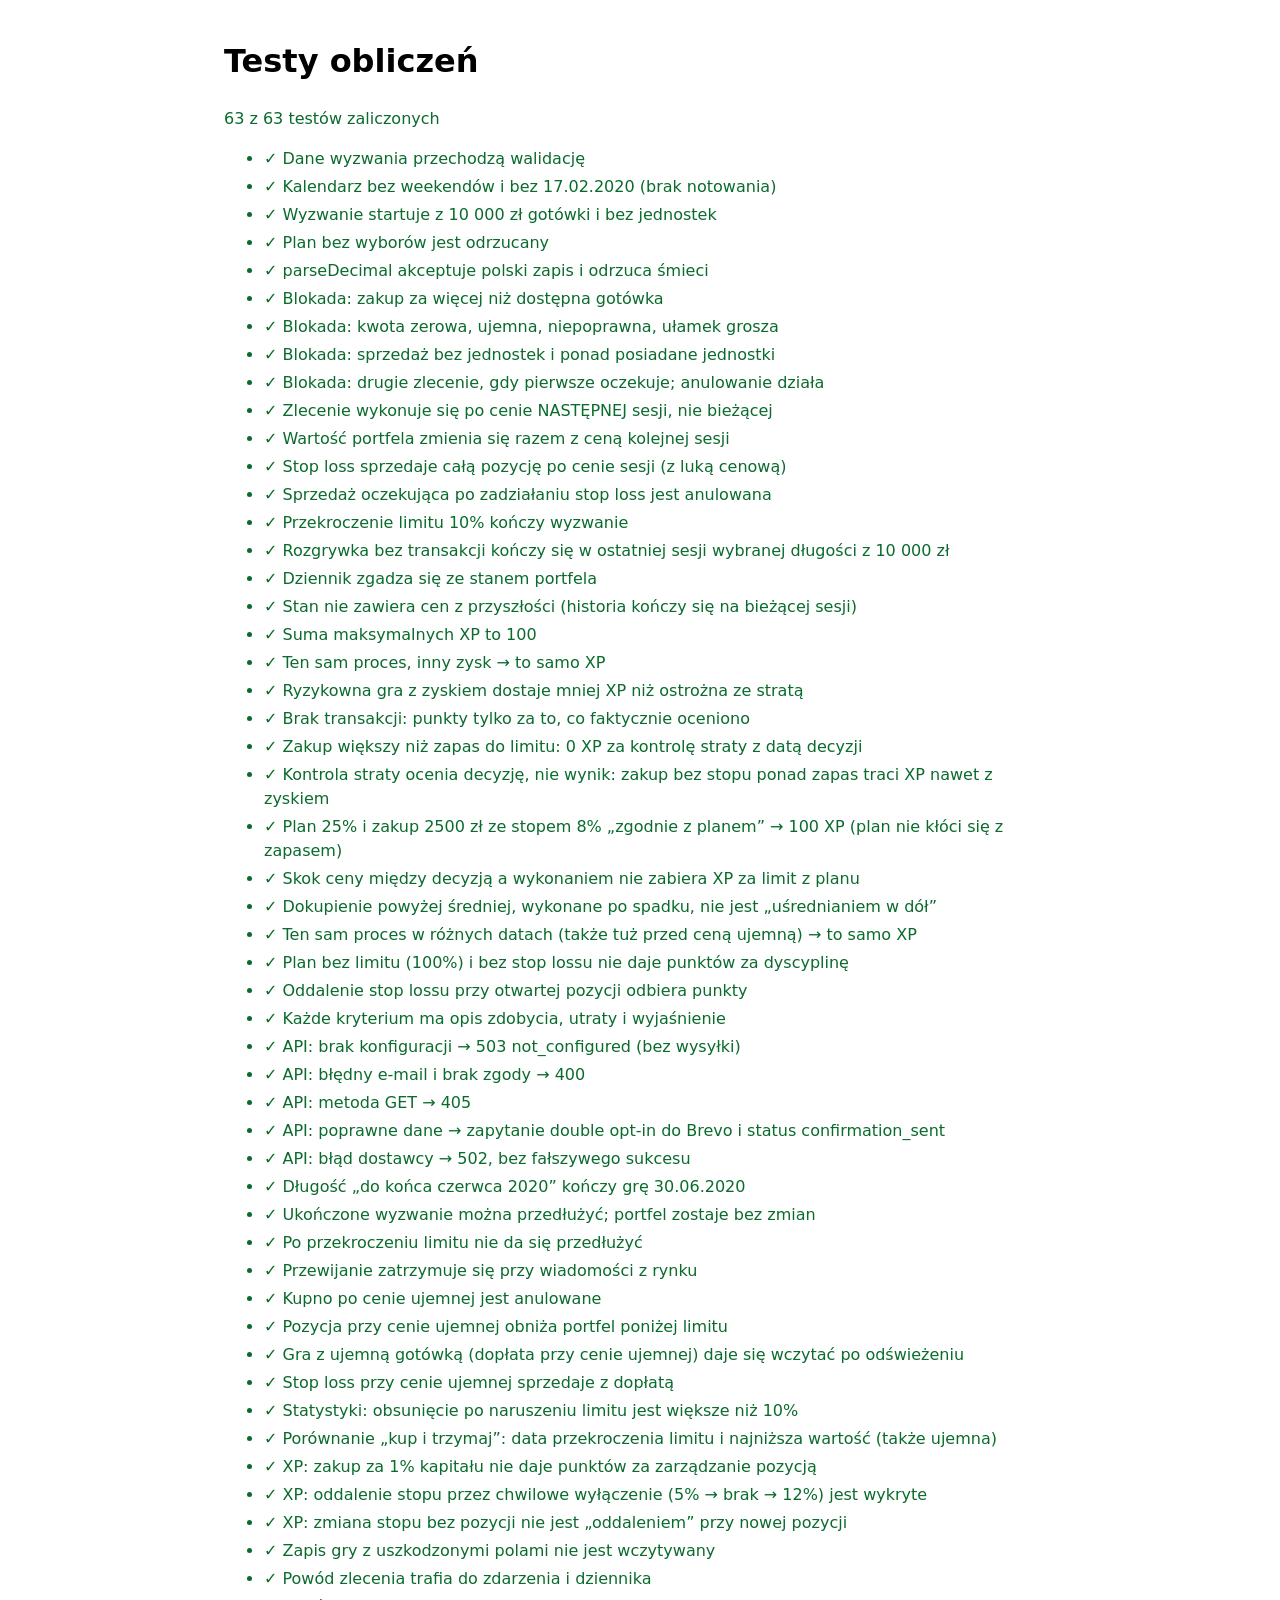
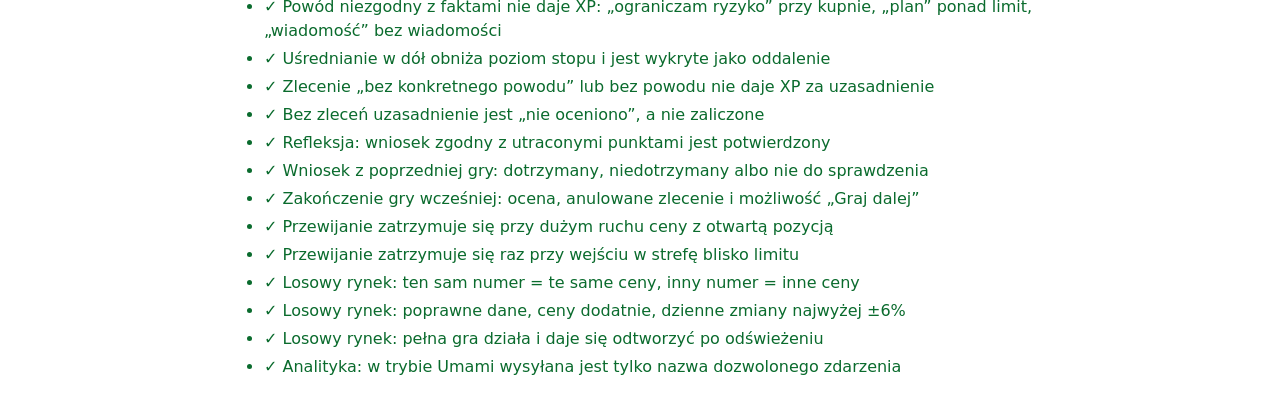
<file: tests/index.html>
<!DOCTYPE html>
<html lang="pl">
<head>
  <meta charset="UTF-8">
  <meta name="viewport" content="width=device-width, initial-scale=1">
  <title>Testy obliczeń</title>
  <!-- Strona techniczna: uruchamia testy z tests/tests.js w przeglądarce. -->
  <style>
    body { font-family: system-ui, sans-serif; line-height: 1.5; max-width: 52rem; margin: 0 auto; padding: 1rem; }
    li { margin-bottom: 0.25rem; }
    .ok { color: #0a6b2d; }
    .error { color: #b00020; font-weight: 700; }
  </style>
</head>
<body>
  <main>
    <h1>Testy obliczeń</h1>
    <p id="summary" role="status">Uruchamianie…</p>
    <ul id="results"></ul>
  </main>
  <script type="module" src="tests.js"></script>
</body>
</html>
</file>
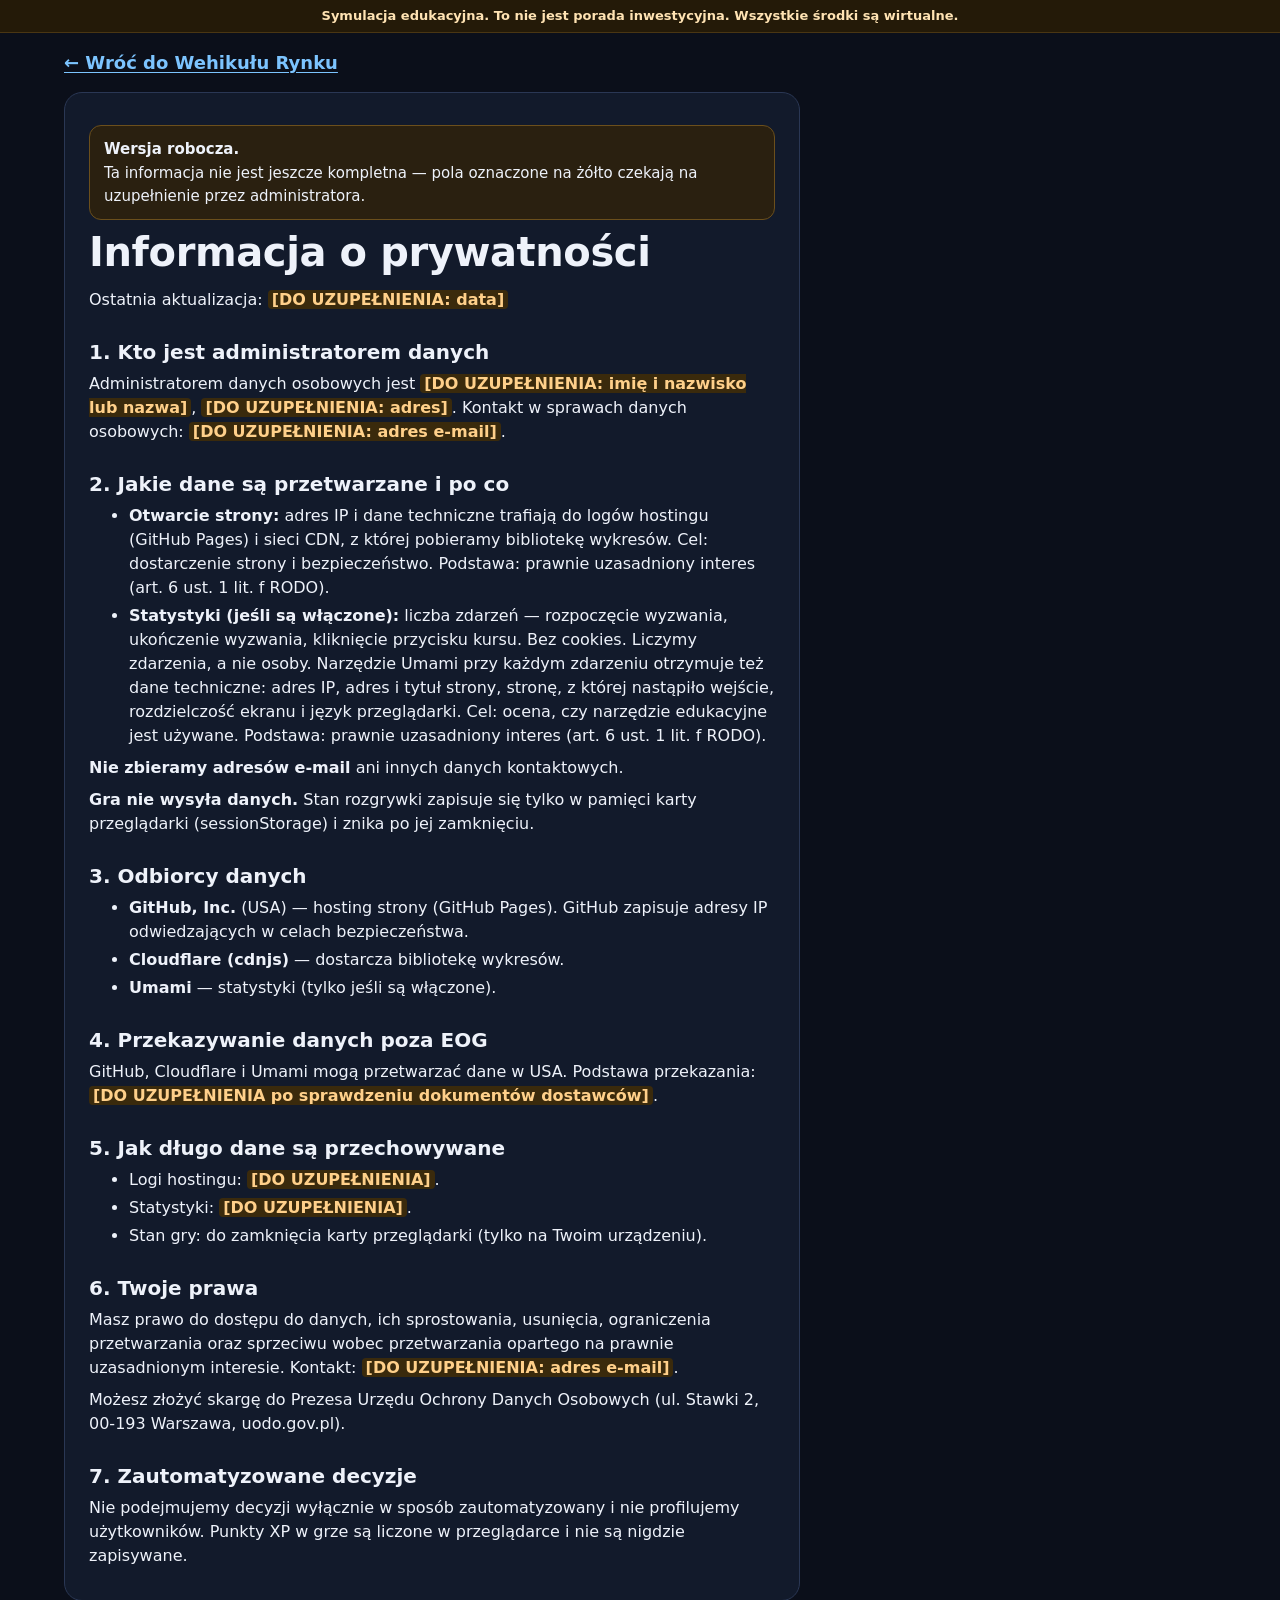
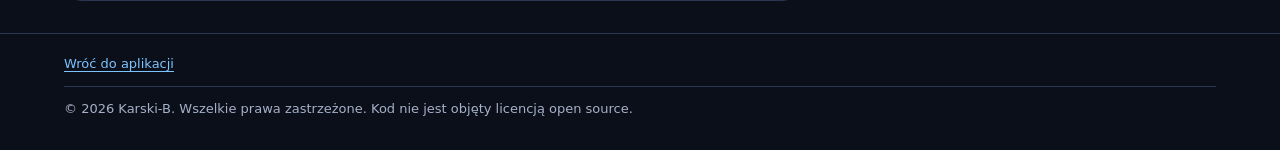
<file: privacy.html>
<!DOCTYPE html>
<html lang="pl">
<head>
  <meta charset="UTF-8">
  <meta name="viewport" content="width=device-width, initial-scale=1">
  <title>Prywatność — Wehikuł Rynku</title>
  <meta name="theme-color" content="#0b0f1a">
  <meta name="robots" content="noindex">
  <link rel="icon" href="data:image/svg+xml,%3Csvg xmlns='http://www.w3.org/2000/svg' viewBox='0 0 32 32'%3E%3Crect width='32' height='32' rx='9' fill='%23ffb547'/%3E%3Cg fill='none' stroke='%231b1303' stroke-width='2.6' stroke-linecap='round' stroke-linejoin='round'%3E%3Cpath d='M9.2 11.2A8.6 8.6 0 1 1 8.4 20'/%3E%3Cpath d='M5.8 9.6l3.4 1.6 1.6-3.4'/%3E%3Cpath d='M11.5 19l3-3.6 2.6 1.8 3.6-5'/%3E%3C/g%3E%3C/svg%3E">
  <link rel="stylesheet" href="css/style.css">
</head>
<body>
  <a class="skip-link" href="#main">Przejdź do treści</a>
  <aside class="disclaimer" aria-label="Informacja edukacyjna">
    <p>Symulacja edukacyjna. To nie jest porada inwestycyjna. Wszystkie środki są wirtualne.</p>
  </aside>

  <header class="app-header">
    <div class="container">
      <p class="brand"><a href="index.html">← Wróć do Wehikułu Rynku</a></p>
    </div>
  </header>

  <!-- Wersja publiczna szablonu z PRIVACY.md (GitHub Pages, formularz e-mail wyłączony).
       Pola „DO UZUPEŁNIENIA” wypełnij przed publikacją. -->
  <main id="main" class="container">
    <article class="card prose">
      <p class="notice notice-warn"><strong>Wersja robocza.</strong> Ta informacja nie jest jeszcze kompletna — pola oznaczone na żółto czekają na uzupełnienie przez administratora.</p>

      <h1 class="hero-title">Informacja o prywatności</h1>
      <p>Ostatnia aktualizacja: <span class="placeholder">[DO UZUPEŁNIENIA: data]</span></p>

      <h2>1. Kto jest administratorem danych</h2>
      <p>Administratorem danych osobowych jest <span class="placeholder">[DO UZUPEŁNIENIA: imię i nazwisko lub nazwa]</span>,
        <span class="placeholder">[DO UZUPEŁNIENIA: adres]</span>. Kontakt w sprawach danych osobowych:
        <span class="placeholder">[DO UZUPEŁNIENIA: adres e-mail]</span>.</p>

      <h2>2. Jakie dane są przetwarzane i po co</h2>
      <ul>
        <li><strong>Otwarcie strony:</strong> adres IP i dane techniczne trafiają do logów hostingu (GitHub Pages)
          i sieci CDN, z której pobieramy bibliotekę wykresów. Cel: dostarczenie strony i bezpieczeństwo.
          Podstawa: prawnie uzasadniony interes (art. 6 ust. 1 lit. f RODO).</li>
        <li><strong>Statystyki (jeśli są włączone):</strong> liczba zdarzeń — rozpoczęcie wyzwania, ukończenie
          wyzwania, kliknięcie przycisku kursu. Bez cookies. Liczymy zdarzenia, a nie osoby. Narzędzie Umami
          przy każdym zdarzeniu otrzymuje też dane techniczne: adres IP, adres i tytuł strony, stronę, z której
          nastąpiło wejście, rozdzielczość ekranu i język przeglądarki. Cel: ocena, czy narzędzie edukacyjne jest
          używane. Podstawa: prawnie uzasadniony interes (art. 6 ust. 1 lit. f RODO).</li>
      </ul>
      <p><strong>Nie zbieramy adresów e-mail</strong> ani innych danych kontaktowych.</p>
      <p><strong>Gra nie wysyła danych.</strong> Stan rozgrywki zapisuje się tylko w pamięci karty przeglądarki
        (sessionStorage) i znika po jej zamknięciu.</p>

      <h2>3. Odbiorcy danych</h2>
      <ul>
        <li><strong>GitHub, Inc.</strong> (USA) — hosting strony (GitHub Pages). GitHub zapisuje adresy IP
          odwiedzających w celach bezpieczeństwa.</li>
        <li><strong>Cloudflare (cdnjs)</strong> — dostarcza bibliotekę wykresów.</li>
        <li><strong>Umami</strong> — statystyki (tylko jeśli są włączone).</li>
      </ul>

      <h2>4. Przekazywanie danych poza EOG</h2>
      <p>GitHub, Cloudflare i Umami mogą przetwarzać dane w USA. Podstawa przekazania:
        <span class="placeholder">[DO UZUPEŁNIENIA po sprawdzeniu dokumentów dostawców]</span>.</p>

      <h2>5. Jak długo dane są przechowywane</h2>
      <ul>
        <li>Logi hostingu: <span class="placeholder">[DO UZUPEŁNIENIA]</span>.</li>
        <li>Statystyki: <span class="placeholder">[DO UZUPEŁNIENIA]</span>.</li>
        <li>Stan gry: do zamknięcia karty przeglądarki (tylko na Twoim urządzeniu).</li>
      </ul>

      <h2>6. Twoje prawa</h2>
      <p>Masz prawo do dostępu do danych, ich sprostowania, usunięcia, ograniczenia przetwarzania oraz
        sprzeciwu wobec przetwarzania opartego na prawnie uzasadnionym interesie. Kontakt:
        <span class="placeholder">[DO UZUPEŁNIENIA: adres e-mail]</span>.</p>
      <p>Możesz złożyć skargę do Prezesa Urzędu Ochrony Danych Osobowych (ul. Stawki 2, 00-193 Warszawa, uodo.gov.pl).</p>

      <h2>7. Zautomatyzowane decyzje</h2>
      <p>Nie podejmujemy decyzji wyłącznie w sposób zautomatyzowany i nie profilujemy użytkowników.
        Punkty XP w grze są liczone w przeglądarce i nie są nigdzie zapisywane.</p>
    </article>
  </main>

  <footer class="site-footer">
    <div class="container">
      <p><a href="index.html">Wróć do aplikacji</a></p>
      <p class="copyright">© 2026 Karski-B. Wszelkie prawa zastrzeżone. Kod nie jest objęty licencją open source.</p>
    </div>
  </footer>
</body>
</html>
</file>
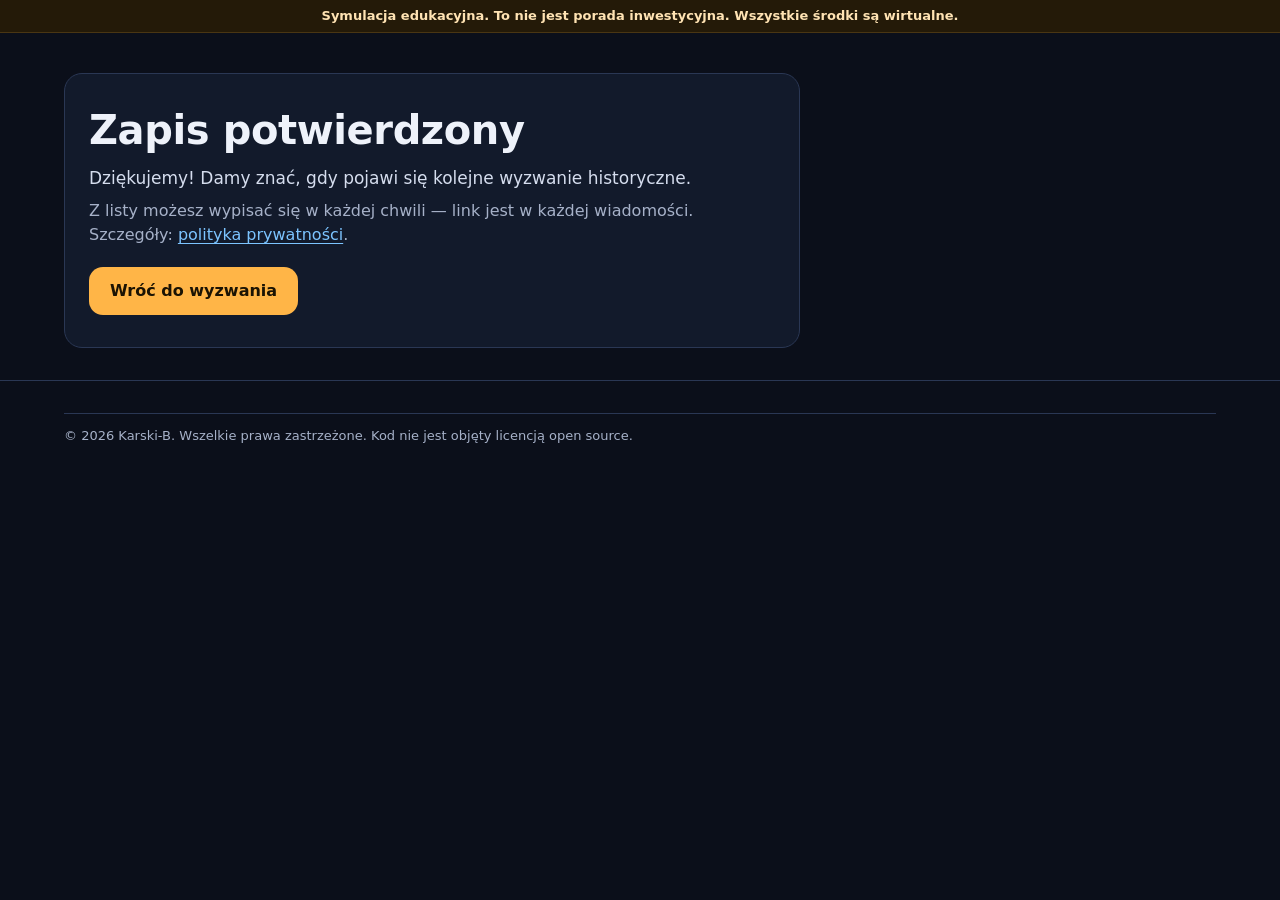
<file: zapis-potwierdzony.html>
<!DOCTYPE html>
<html lang="pl">
<head>
  <meta charset="UTF-8">
  <meta name="viewport" content="width=device-width, initial-scale=1">
  <title>Zapis potwierdzony — Wehikuł Rynku</title>
  <meta name="theme-color" content="#0b0f1a">
  <meta name="robots" content="noindex">
  <link rel="icon" href="data:image/svg+xml,%3Csvg xmlns='http://www.w3.org/2000/svg' viewBox='0 0 32 32'%3E%3Crect width='32' height='32' rx='9' fill='%23ffb547'/%3E%3Cg fill='none' stroke='%231b1303' stroke-width='2.6' stroke-linecap='round' stroke-linejoin='round'%3E%3Cpath d='M9.2 11.2A8.6 8.6 0 1 1 8.4 20'/%3E%3Cpath d='M5.8 9.6l3.4 1.6 1.6-3.4'/%3E%3Cpath d='M11.5 19l3-3.6 2.6 1.8 3.6-5'/%3E%3C/g%3E%3C/svg%3E">
  <link rel="stylesheet" href="css/style.css">
</head>
<body>
  <!-- Na tę stronę Brevo przekierowuje po kliknięciu linku potwierdzającego (BREVO_DOI_REDIRECT_URL). -->
  <aside class="disclaimer" aria-label="Informacja edukacyjna">
    <p>Symulacja edukacyjna. To nie jest porada inwestycyjna. Wszystkie środki są wirtualne.</p>
  </aside>
  <main id="main" class="container">
    <article class="card prose" style="margin-top: 32px;">
      <h1 class="hero-title">Zapis potwierdzony</h1>
      <p class="lead">Dziękujemy! Damy znać, gdy pojawi się kolejne wyzwanie historyczne.</p>
      <p class="muted">Z listy możesz wypisać się w każdej chwili — link jest w każdej wiadomości.
        Szczegóły: <a href="privacy.html">polityka prywatności</a>.</p>
      <p style="margin-top: 20px;"><a class="btn btn-primary" href="index.html">Wróć do wyzwania</a></p>
    </article>
  </main>
  <footer class="site-footer">
    <div class="container">
      <p class="copyright">© 2026 Karski-B. Wszelkie prawa zastrzeżone. Kod nie jest objęty licencją open source.</p>
    </div>
  </footer>
</body>
</html>
</file>
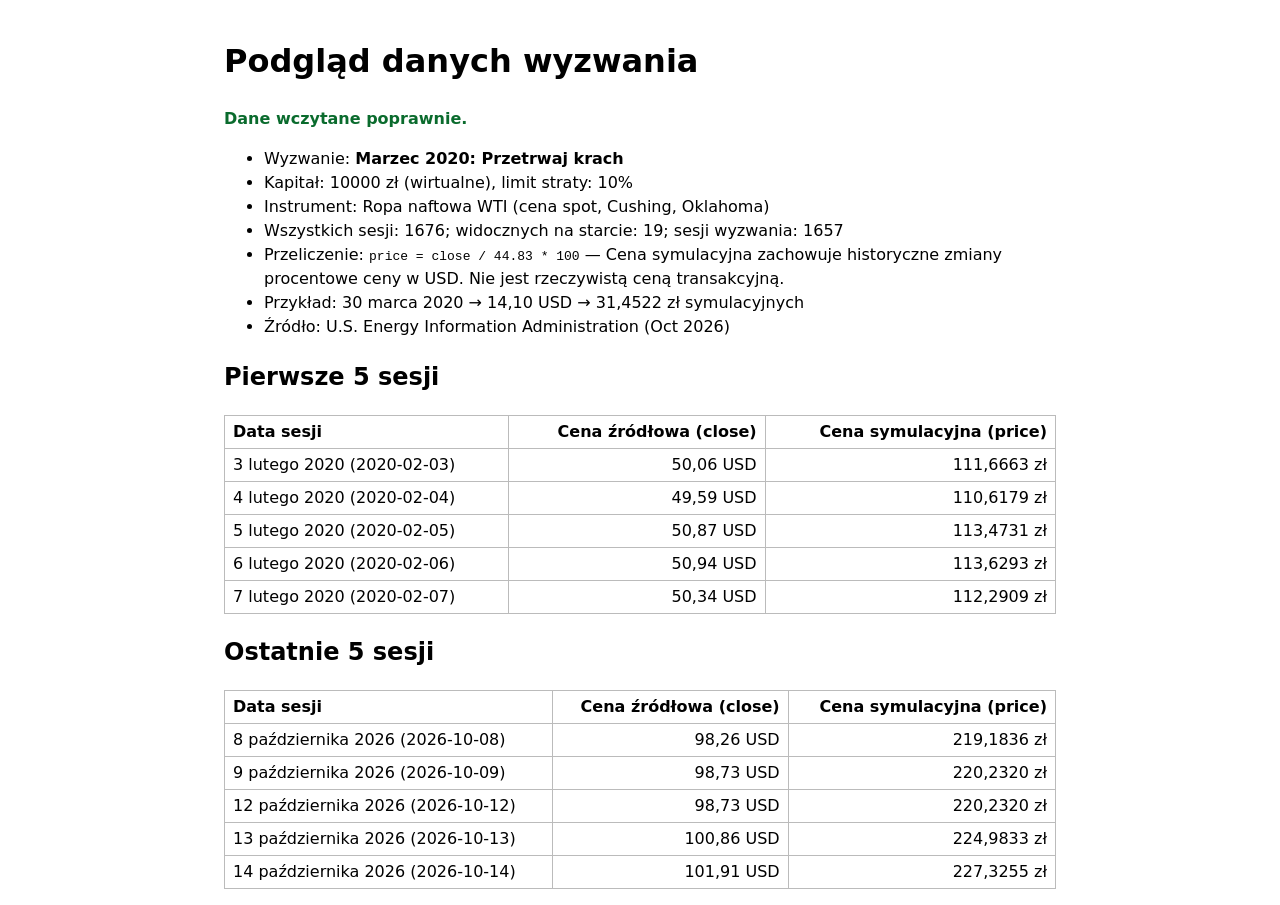
<file: tests/data-preview.html>
<!DOCTYPE html>
<html lang="pl">
<head>
  <meta charset="UTF-8">
  <meta name="viewport" content="width=device-width, initial-scale=1">
  <title>Podgląd danych wyzwania</title>
  <!-- Strona techniczna dla autora projektu: sprawdza, czy JSON wczytuje się bez błędów. -->
  <style>
    body { font-family: system-ui, sans-serif; line-height: 1.5; max-width: 52rem; margin: 0 auto; padding: 1rem; }
    table { border-collapse: collapse; width: 100%; font-variant-numeric: tabular-nums; }
    th, td { border: 1px solid #bbb; padding: 0.25rem 0.5rem; text-align: right; }
    th:first-child, td:first-child { text-align: left; }
    .ok { color: #0a6b2d; font-weight: 700; }
    .error { color: #b00020; font-weight: 700; }
    .table-wrap { overflow-x: auto; }
  </style>
</head>
<body>
  <main>
    <h1>Podgląd danych wyzwania</h1>
    <p id="status" role="status">Wczytywanie…</p>
    <div id="output"></div>
  </main>

  <script type="module">
    import { loadChallenge, getStartIndex } from '../js/data.js';
    import { formatDate, formatNumber } from '../js/format.js';

    const status = document.querySelector('#status');
    const output = document.querySelector('#output');

    function row(session) {
      return `<tr><td>${formatDate(session.date)} (${session.date})</td>
        <td>${formatNumber(session.close)} USD</td><td>${formatNumber(session.price, 4)} zł</td></tr>`;
    }

    function table(caption, sessions) {
      return `<h2>${caption}</h2><div class="table-wrap"><table>
        <thead><tr><th>Data sesji</th><th>Cena źródłowa (close)</th><th>Cena symulacyjna (price)</th></tr></thead>
        <tbody>${sessions.map(row).join('')}</tbody></table></div>`;
    }

    try {
      const challenge = await loadChallenge();
      const asset = challenge.assets[0];
      const sessions = asset.sessions;
      const startIndex = getStartIndex(challenge);
      const example = sessions.find((s) => s.date === '2020-03-30');

      status.innerHTML = '<span class="ok">Dane wczytane poprawnie.</span>';
      output.innerHTML = `
        <ul>
          <li>Wyzwanie: <strong>${challenge.title}</strong></li>
          <li>Kapitał: ${challenge.rules.initialCapital} zł (wirtualne), limit straty: ${challenge.rules.maxLossPercent}%</li>
          <li>Instrument: ${asset.name}</li>
          <li>Wszystkich sesji: ${sessions.length}; widocznych na starcie: ${startIndex + 1};
              sesji wyzwania: ${sessions.length - startIndex - 1}</li>
          <li>Przeliczenie: <code>${asset.conversion.formula}</code> — ${asset.conversion.method}</li>
          <li>Przykład: ${formatDate(example.date)} → ${formatNumber(example.close)} USD → ${formatNumber(example.price, 4)} zł symulacyjnych</li>
          <li>${challenge.sources[0].attribution}</li>
        </ul>
        ${table('Pierwsze 5 sesji', sessions.slice(0, 5))}
        ${table('Ostatnie 5 sesji', sessions.slice(-5))}`;
    } catch (error) {
      status.innerHTML = `<span class="error">Błąd: ${error.message}</span>`;
    }
  </script>
</body>
</html>
</file>
<file: css/style.css>
/* Wehikuł Rynku — style aplikacji.
   Mobile-first: style bazowe są dla telefonu (od 360 px), większe ekrany w @media na dole sekcji. */

/* ===== Zmienne ===== */
:root {
  color-scheme: dark;
  --bg: #0b0f1a;
  --surface: #121a2b;
  --surface-2: #18223a;
  --surface-3: #22304d;
  --border: #2a3754;
  --text: #eef2fa;
  --muted: #a6b1c8;
  --accent: #ffb547;
  --accent-strong: #ffc875;
  --on-accent: #1b1303;
  --gain: #3ddc97;
  --on-gain: #04220f;
  --loss: #ff7070;
  --on-loss: #2b0505;
  --info: #7cc4ff;
  --focus: #7cc4ff;
  --accent-soft: #ead2a3; /* drobne napisy na ciemnym bursztynowym tle pulpitu */
  --field-border: #66789e; /* ramka pól: ≥ 3:1 względem karty i tła pola (WCAG 1.4.11) */
  --warn-bg: #2a2010;
  --danger-bg: #2c1218;
  --radius: 18px;
  --radius-sm: 12px;
  --shadow: 0 12px 32px rgb(0 0 0 / 0.35);
  --font: system-ui, -apple-system, "Segoe UI", Roboto, "Helvetica Neue", Arial, sans-serif;
  /* Krój „tablicy przyrządów” (wąski, techniczny) — tylko z systemu, bez pobierania czcionek:
     macOS/iOS: DIN Alternate, Windows: Bahnschrift, Android: Roboto Condensed. */
  --font-display: "DIN Alternate", "Bahnschrift", "Roboto Condensed", "sans-serif-condensed", "Arial Narrow", var(--font);
  --ease: cubic-bezier(0.2, 0.7, 0.2, 1);
}

/* ===== Podstawy ===== */
*, *::before, *::after { box-sizing: border-box; }

/* --bar-h i --dock-h ustawia main.js z prawdziwej wysokości paska i pulpitu (rosną z powiększonym tekstem).
   Dzięki temu element z fokusem nie chowa się pod nimi (WCAG 2.4.11). Wartości po przecinku to zapas, gdy JS nie działa. */
html { -webkit-text-size-adjust: 100%; scroll-padding-top: calc(var(--bar-h, 52px) + 12px); }

body {
  margin: 0;
  min-height: 100vh;
  font-family: var(--font);
  font-size: 1rem;
  line-height: 1.5;
  color: var(--text);
  background: var(--bg);
  overflow-wrap: break-word; /* słowo dłuższe niż kolumna (duży tekst, wąski ekran) łamie się zamiast wystawać */
}

h1, h2, h3 { line-height: 1.2; margin: 0; }
p { margin: 0; }
a { color: var(--info); text-underline-offset: 3px; }
a:hover { color: #a9d8ff; }
img, svg, canvas { max-width: 100%; }
[hidden] { display: none !important; }

:focus-visible {
  outline: 3px solid var(--focus);
  outline-offset: 3px;
  border-radius: 6px;
}

/* Nagłówki ekranów dostają fokus programowo (dla czytnika ekranu) — nie są kontrolkami, więc bez ramki. */
h2[tabindex="-1"]:focus { outline: none; }

.sr-only {
  position: absolute !important;
  width: 1px; height: 1px;
  padding: 0; margin: -1px;
  overflow: hidden;
  clip: rect(0 0 0 0);
  white-space: nowrap;
  border: 0;
}

.skip-link {
  position: absolute;
  left: 16px;
  top: -100px;
  z-index: 100;
  padding: 10px 16px;
  background: var(--accent);
  color: var(--on-accent);
  font-weight: 700;
  border-radius: var(--radius-sm);
}
.skip-link:focus { top: 8px; }

.container {
  width: 100%;
  max-width: 1200px;
  margin: 0 auto;
  padding-inline: 16px;
}

.muted { color: var(--muted); }
.hint { color: var(--muted); font-size: 0.875rem; }
.eyebrow {
  color: var(--accent);
  font-size: 0.875rem;
  font-weight: 700;
}
.lead { color: #d5ddee; font-size: 1.0625rem; }

/* ===== Stała informacja edukacyjna (zawsze widoczna u góry) ===== */
.disclaimer {
  position: sticky;
  top: 0;
  z-index: 30;
  padding: 6px 16px;
  background: #241a08;
  color: #ffe3b3;
  border-bottom: 1px solid #4a3613;
  font-size: 0.8125rem;
  font-weight: 600;
  text-align: center;
}

/* ===== Nagłówek ===== */
.app-header { padding-block: 16px 8px; }
.header-inner {
  display: grid;
  gap: 10px;
}
.brand {
  display: flex;
  align-items: center;
  gap: 10px;
  font-family: var(--font-display);
  font-weight: 700;
  font-size: 1.125rem;
}
.brand-logo { width: 30px; height: 30px; color: var(--accent); flex: none; }
.challenge-meta h1 { font-family: var(--font-display); font-weight: 700; font-size: clamp(1.5rem, 6vw, 2.125rem); letter-spacing: -0.01em; }
.capital-pill {
  justify-self: start;
  padding: 6px 14px;
  border: 1px solid var(--border);
  border-radius: 999px;
  background: var(--surface);
  color: var(--muted);
  font-size: 0.875rem;
}
.capital-pill strong { color: var(--text); font-variant-numeric: tabular-nums; }

/* ===== Karty i ekrany ===== */
main { padding-block: 8px 32px; }

/* Ekrany tylko się rozjaśniają (bez transform) — przesunięcie zepsułoby przypięty pulpit gry. */
.screen { animation: fade-in 0.35s var(--ease); }

/* Płaskie powierzchnie z cienką ramką; cień zostaje tylko dla elementów „nad” stroną (pulpit, okno). */
.card {
  background: var(--surface);
  border: 1px solid var(--border);
  border-radius: var(--radius);
  padding: 20px 16px;
}
.card + .card { margin-top: 16px; }
.card-title { font-size: 1.0625rem; font-weight: 700; }
.card-title-lg { font-family: var(--font-display); font-size: 1.5rem; font-weight: 700; }

/* ===== Komunikaty ===== */
.notice {
  padding: 12px 14px;
  border-radius: var(--radius-sm);
  border: 1px solid var(--border);
  background: var(--surface-2);
  font-size: 0.9375rem;
  animation: rise 0.3s var(--ease);
}
.notice-info { border-color: #2d4f73; background: #12233a; }
/* Zajmuje wysokość ekranu, dopóki dane się wczytują — słowniczek i stopka nie „skaczą” w dół (CLS). */
.loading { min-height: 100vh; padding: 24px 0; color: var(--muted); text-align: center; }
.notice-warn { border-color: #6b4f1c; background: var(--warn-bg); }
.notice-danger { border-color: #7a2c37; background: var(--danger-bg); }
.notice strong { display: block; margin-bottom: 2px; }

/* ===== Przyciski ===== */
.btn {
  display: inline-flex;
  align-items: center;
  justify-content: center;
  gap: 8px;
  min-height: 48px;
  padding: 0 20px;
  border: 1px solid transparent;
  border-radius: 14px;
  font: inherit;
  font-weight: 700;
  cursor: pointer;
  text-decoration: none;
  transition: transform 0.12s var(--ease), background-color 0.2s, box-shadow 0.2s, opacity 0.2s;
}
.btn:active:not(:disabled) { transform: scale(0.97); }
.btn:disabled { opacity: 0.45; cursor: not-allowed; }
.btn-block { width: 100%; }
.btn-lg { min-height: 56px; font-size: 1.0625rem; }
.btn-sm { min-height: 44px; padding: 0 14px; font-size: 0.875rem; }

.btn-primary { background: var(--accent); color: var(--on-accent); }
.btn-primary:hover:not(:disabled) { background: var(--accent-strong); }
.btn-buy { background: var(--gain); color: var(--on-gain); }
.btn-buy:hover:not(:disabled) { background: #6ae9b1; }
.btn-sell { background: var(--loss); color: var(--on-loss); }
.btn-sell:hover:not(:disabled) { background: #ff9393; }
.btn-secondary { background: var(--surface-3); color: var(--text); border-color: #3a4a6d; }
.btn-secondary:hover:not(:disabled) { background: #2b3b5e; }
.btn-ghost { background: transparent; color: var(--text); border-color: var(--border); }
.btn-ghost:hover:not(:disabled) { background: var(--surface-2); }
.btn-accent { background: var(--accent); color: var(--on-accent); }
.btn-accent:hover:not(:disabled) { background: var(--accent-strong); }

/* ===== Formularze ===== */
fieldset { border: 0; margin: 0; padding: 0; min-width: 0; }
legend { padding: 0; font-weight: 700; margin-bottom: 8px; }
.field-label { display: block; font-weight: 700; margin-bottom: 6px; }

input[type="text"], input[type="email"], select {
  width: 100%;
  min-height: 48px;
  padding: 10px 14px;
  border: 1px solid var(--field-border);
  border-radius: var(--radius-sm);
  background: var(--bg);
  color: var(--text);
  font: inherit;
  font-size: 1.0625rem; /* ≥16 px: telefon nie powiększa strony przy pisaniu */
}
input::placeholder { color: #7d89a3; }
input[aria-invalid="true"] { border-color: var(--loss); }
select { appearance: none; background-image: linear-gradient(45deg, transparent 50%, var(--muted) 50%), linear-gradient(135deg, var(--muted) 50%, transparent 50%); background-position: calc(100% - 20px) 50%, calc(100% - 14px) 50%; background-size: 6px 6px; background-repeat: no-repeat; padding-right: 40px; }

.field-error {
  margin-top: 6px;
  color: #ff9c9c;
  font-size: 0.875rem;
  font-weight: 600;
}
.field-error::before { content: "⚠ "; }

.choice-group + .choice-group { margin-top: 20px; }
/* Kolumny w rem: przy powiększonym tekście kafelki same przechodzą do jednej kolumny. */
.choices { display: grid; gap: 8px; grid-template-columns: repeat(auto-fit, minmax(max(min(100%, 8.5rem), calc((100% - 8px) / 2)), 1fr)); }
.choices-1 { grid-template-columns: 1fr; }
.choice { position: relative; display: flex; min-width: 0; cursor: pointer; }
.choice input { position: absolute; opacity: 0; inset: 0; width: 100%; height: 100%; margin: 0; cursor: pointer; }
.choice-body {
  position: relative;
  min-width: 0;
  overflow-wrap: break-word; /* bardzo długie słowa przy dużym tekście łamią się zamiast wystawać */
  hyphens: auto;
  flex: 1;
  display: flex;
  flex-direction: column;
  gap: 2px;
  min-height: 56px;
  padding: 10px 12px;
  border: 1px solid var(--field-border); /* ramka kontrolki ≥ 3:1 (WCAG 1.4.11) */
  border-radius: var(--radius-sm);
  background: var(--surface-2);
  transition: border-color 0.2s, background-color 0.2s;
}
.choices-1 .choice-body { padding-left: 40px; position: relative; }
.choices:not(.choices-1) .choice-body { padding-right: 38px; }
.choices-1 .choice-body::before {
  content: "";
  position: absolute;
  left: 12px; top: 14px;
  width: 16px; height: 16px;
  border: 2px solid var(--muted);
  border-radius: 50%;
}
.choices-1 input:checked + .choice-body::before { border-color: var(--accent); background: radial-gradient(circle, var(--accent) 45%, transparent 50%); }
.choice-title { font-weight: 800; font-size: 1.0625rem; font-variant-numeric: tabular-nums; }
.choices-1 .choice-title { font-weight: 600; font-size: 0.9375rem; }
.choice-sub { color: var(--muted); font-size: 0.8125rem; }
.choice:hover .choice-body { border-color: var(--accent); }
.choice input:checked + .choice-body { border-color: var(--accent); box-shadow: inset 0 0 0 1px var(--accent); background: #2a2413; }
/* Puste kółko pokazuje, że kafelek można wybrać; po wyborze zamienia się w ✓. */
.choices:not(.choices-1) .choice-body::after {
  content: "";
  position: absolute;
  top: 8px;
  right: 10px;
  width: 22px;
  height: 22px;
  display: grid;
  place-items: center;
  border: 2px solid var(--field-border);
  border-radius: 50%;
  font-size: 0.8125rem;
  font-weight: 900;
}
.choices:not(.choices-1) .choice input:checked + .choice-body::after {
  content: "✓";
  border-color: var(--accent);
  background: var(--accent);
  color: var(--on-accent);
}
.choice input:focus-visible + .choice-body { outline: 3px solid var(--focus); outline-offset: 2px; }

.rules-details { margin-block: 20px; }
/* Zwijane sekcje: własny znacznik ▸ (display:flex ukrywa trójkąt przeglądarki). „/ ""” = czytnik ekranu go pomija. */
summary { list-style: none; }
summary::-webkit-details-marker { display: none; }
.rules-details summary::before, .table-details summary::before, .journal-details summary::before,
.asset-details summary::before, .glossary-list summary::before {
  content: "▸";
  content: "▸" / "";
  flex: none;
  width: 1.25em;
  color: var(--accent);
  transition: transform 0.2s var(--ease);
}
details[open] > summary::before { transform: rotate(90deg); }
.rules-details summary, .table-details summary, .journal-details summary {
  cursor: pointer;
  font-weight: 700;
  min-height: 44px;
  display: flex;
  align-items: center;
}

/* ===== Ekran planu ===== */
.intro-grid { display: grid; gap: 16px; }
.intro-grid > * { min-width: 0; }
.hero-title { font-family: var(--font-display); font-size: clamp(1.75rem, 7vw, 2.5rem); font-weight: 700; letter-spacing: -0.01em; margin-block: 8px 12px; }
.rule-list { list-style: none; padding: 0; margin: 16px 0; display: grid; gap: 10px; }
.rule-list li { display: flex; gap: 10px; align-items: flex-start; }
.rule-icon { flex: none; width: 36px; height: 36px; display: grid; place-items: center; border-radius: 10px; border: 1px solid #5a4318; background: #1f1806; color: var(--accent); }
.rule-svg { width: 20px; height: 20px; fill: none; stroke: currentColor; stroke-width: 1.8; stroke-linecap: round; stroke-linejoin: round; }
.asset-details { border-top: 1px solid var(--border); }
.asset-details summary { cursor: pointer; min-height: 44px; display: flex; align-items: center; font-weight: 700; font-size: 0.9375rem; color: var(--muted); }
.asset-note { color: var(--muted); font-size: 0.875rem; padding-bottom: 4px; }

/* Skróty między wykresem a zleceniem — tylko gdy kolumny są jedna pod drugą (telefon, tablet). */
.card-head { display: flex; justify-content: space-between; align-items: center; gap: 8px; }
.jump-link { display: inline-flex; align-items: center; min-height: 44px; font-weight: 700; font-size: 0.9375rem; }
@media (min-width: 1024px) { .jump-link { display: none; } }
.plan-card .btn { margin-top: 4px; }
.plan-card > .muted { margin: 4px 0 16px; }

.xp-rules-table { display: grid; gap: 12px; margin-top: 10px; }
.xp-rule-category h3 { margin: 0 0 4px; font-size: 0.9375rem; }
.xp-rule { padding: 10px 12px; border-radius: var(--radius-sm); background: var(--surface-2); font-size: 0.875rem; }
.xp-rule + .xp-rule { margin-top: 6px; }
.xp-rule p + p { margin-top: 2px; }

/* ===== Ekran gry ===== */
.game-layout { display: grid; gap: 16px; }
.game-main, .game-side { display: grid; gap: 16px; min-width: 0; align-content: start; }
.game-side .card + .card { margin-top: 0; }
.game-main > *, .game-side > * { min-width: 0; } /* długa treść nie rozpycha kolumny */

/* Panele liczą szerokość względem kolumny gry (container query), a nie całego okna. */
.game-main { container-type: inline-size; }
.stats { display: grid; gap: 10px; grid-template-columns: repeat(auto-fit, minmax(min(100%, 8.5rem), 1fr)); }
.stat {
  min-width: 0;
  padding: 14px;
  border: 1px solid var(--border);
  border-radius: var(--radius);
  background: var(--surface);
  container-type: inline-size;
}
.stat-hero, .stat-limit { grid-column: 1 / -1; }
.stat-hero { border-left: 4px solid var(--accent); }
@container (min-width: 520px) {
  .stats { grid-template-columns: repeat(3, minmax(0, 1fr)); }
  .stat-limit { grid-column: auto; }
}
.stat-label { color: var(--muted); font-size: 0.8125rem; font-weight: 600; }
.stat-label-gap { margin-top: 10px; }
.stat-value {
  font-family: var(--font-display);
  font-size: clamp(1.25rem, 13cqi, 3rem); /* cqi = szerokość panelu: kwota mieści się w jednej linii */
  font-weight: 700;
  letter-spacing: -0.01em;
  font-variant-numeric: tabular-nums;
  line-height: 1.1;
  margin-top: 4px;
}
.stat-value-sm {
  /* cqi = procent szerokości panelu: liczba zawsze mieści się w jednej linii */
  font-family: var(--font-display);
  font-size: clamp(1rem, 12cqi, 1.5rem);
  font-weight: 700;
  font-variant-numeric: tabular-nums;
  margin-top: 4px;
  white-space: nowrap;
}
.stat-limit .stat-value-sm { font-size: clamp(1rem, 8cqi, 1.5rem); }
.result-stat .stat-value-sm { font-size: 1.5rem; white-space: normal; }
#session-date { white-space: normal; }
.stat-sub { color: var(--muted); font-size: 0.8125rem; font-variant-numeric: tabular-nums; margin-top: 2px; }
.stat-delta { font-weight: 700; font-variant-numeric: tabular-nums; margin-top: 4px; }
.is-gain { color: var(--gain); }
.is-loss { color: var(--loss); }
.is-flat { color: var(--muted); }

.progress, .meter {
  height: 8px;
  margin-top: 10px;
  border-radius: 999px;
  background: var(--surface-3);
  overflow: hidden;
}
.progress-fill, .meter-fill {
  display: block;
  height: 100%;
  width: 0;
  border-radius: inherit;
  background: var(--accent);
  transition: width 0.5s var(--ease), background-color 0.3s;
}
.meter-fill.level-ok { background: var(--gain); }
.meter-fill.level-warn { background: var(--accent); }
.meter-fill.level-danger { background: var(--loss); }

/* ===== Oś czasu ===== */
.timeline { padding: 14px 16px 10px; border: 1px solid var(--border); border-radius: var(--radius); background: var(--surface); }
.timeline-head { display: flex; flex-wrap: wrap; justify-content: space-between; align-items: baseline; gap: 4px 12px; }
.timeline-legend { list-style: none; margin: 0; padding: 0; display: flex; flex-wrap: wrap; gap: 2px 12px; font-size: 0.8125rem; color: var(--muted); }
.timeline-legend li { display: inline-flex; align-items: center; gap: 6px; }
.timeline-legend .tl-mark { position: static; margin: 0; }
.timeline-track { position: relative; display: block; height: 50px; margin: 6px 9px 0; }
.timeline-track::before { content: ""; position: absolute; inset-inline: 0; top: 25px; height: 2px; background: var(--surface-3); }
.timeline-fill { position: absolute; left: 0; top: 24px; height: 4px; width: 0; border-radius: 2px; background: var(--accent); transition: width 0.5s var(--ease); }
.timeline-ticks, .timeline-marks { position: absolute; inset: 0; }
.timeline-tick { position: absolute; top: 20px; width: 2px; height: 12px; margin-left: -1px; background: var(--field-border); }
.timeline-tick.is-minor { top: 23px; width: 1px; height: 6px; margin-left: 0; background: #4a5a7d; }
.timeline-tick-label { position: absolute; top: 15px; left: 0; transform: translateX(-50%); font-size: 0.75rem; color: var(--muted); white-space: nowrap; }
.timeline-tick-label.is-start { transform: none; }
.timeline-tick-label.is-end { transform: translateX(-100%); }
.timeline-now { position: absolute; top: 17px; width: 18px; height: 18px; margin-left: -9px; border-radius: 50%; background: var(--bg); border: 4px solid var(--accent); transition: left 0.5s var(--ease); }
/* Znaczniki różnią się kształtem, nie tylko kolorem: ◆ wiadomość, ▲ kupno, ▼ sprzedaż */
.tl-mark { position: absolute; display: inline-block; width: 10px; height: 10px; margin-left: -5px; flex: none; }
.tl-news { top: 22px; width: 8px; height: 8px; margin-left: -4px; background: var(--accent); transform: rotate(45deg); outline: 2px solid var(--surface); }
.tl-buy { top: 4px; background: var(--gain); clip-path: polygon(50% 0, 100% 100%, 0 100%); }
.tl-sell { top: 4px; background: var(--loss); clip-path: polygon(0 0, 100% 0, 50% 100%); }
.timeline-ends { display: flex; justify-content: space-between; gap: 12px; margin-top: 6px; padding-top: 6px; border-top: 1px dashed var(--border); font-size: 0.8125rem; color: var(--muted); font-variant-numeric: tabular-nums; }

.flash-up { animation: flash-up 0.9s var(--ease); }
.flash-down { animation: flash-down 0.9s var(--ease); }

.chart-card { padding: 16px 12px 12px; }
.chart-head { display: flex; flex-wrap: wrap; justify-content: space-between; gap: 8px 16px; padding-inline: 4px; }
.price-now { margin-top: 2px; font-family: var(--font-display); font-size: 1.75rem; font-weight: 700; font-variant-numeric: tabular-nums; }
.price-change { font-size: 0.9375rem; font-weight: 700; }
.legend { list-style: none; margin: 0; padding: 0; display: flex; flex-wrap: wrap; gap: 4px 12px; font-size: 0.8125rem; color: var(--muted); align-self: center; }
.legend li { display: flex; align-items: center; gap: 6px; }
.swatch { display: inline-block; width: 14px; text-align: center; font-size: 0.75rem; line-height: 1; }
.swatch-price { height: 3px; background: var(--accent); border-radius: 2px; }
.swatch-stop { height: 0; border-top: 2px dashed var(--loss); }
.swatch-buy { color: var(--gain); }
.swatch-sell { color: var(--loss); }
.chart-box { position: relative; height: 240px; margin-top: 12px; }
.table-details { margin-top: 8px; padding-inline: 4px; }
.table-wrap { max-height: 260px; overflow: auto; border: 1px solid var(--border); border-radius: var(--radius-sm); }
.data-table { width: 100%; border-collapse: collapse; font-size: 0.875rem; font-variant-numeric: tabular-nums; }
.data-table th, .data-table td { padding: 8px 10px; text-align: right; border-bottom: 1px solid var(--border); }
.data-table th:first-child, .data-table td:first-child { text-align: left; }
.data-table thead th { position: sticky; top: 0; background: var(--surface-2); color: var(--muted); font-weight: 700; }
.source-note { margin-top: 10px; padding-inline: 4px; color: var(--muted); font-size: 0.75rem; }

.segmented {
  display: grid;
  grid-template-columns: 1fr 1fr;
  gap: 4px;
  padding: 4px;
  margin-block: 12px 16px;
  border-radius: 14px;
  background: var(--bg);
  border: 1px solid var(--border);
}
.segment { position: relative; }
.segment input { position: absolute; opacity: 0; inset: 0; margin: 0; cursor: pointer; }
.segment span {
  display: flex;
  align-items: center;
  justify-content: center;
  min-height: 44px;
  border-radius: 10px;
  font-weight: 800;
  color: var(--muted);
  transition: background-color 0.2s, color 0.2s;
}
.segment-buy input:checked + span { background: var(--gain); color: var(--on-gain); }
.segment-sell input:checked + span { background: var(--loss); color: var(--on-loss); }
.segment input:focus-visible + span { outline: 3px solid var(--focus); outline-offset: 2px; }

.input-wrap { position: relative; }
.input-wrap input { padding-right: 64px; font-variant-numeric: tabular-nums; font-weight: 700; }
.input-suffix { position: absolute; right: 14px; top: 50%; transform: translateY(-50%); color: var(--muted); font-weight: 700; pointer-events: none; }

.chips { display: flex; flex-wrap: wrap; gap: 8px; margin-block: 10px; }
.chip {
  min-height: 44px;
  min-width: 44px;
  padding: 0 14px;
  border-radius: 999px;
  border: 1px solid var(--border);
  background: var(--surface-2);
  color: var(--text);
  font: inherit;
  font-size: 0.875rem;
  font-weight: 700;
  cursor: pointer;
  transition: background-color 0.2s, border-color 0.2s;
}
.chip:hover:not(:disabled) { border-color: var(--accent); }
.chip:disabled { opacity: 0.4; cursor: not-allowed; }

/* „Dlaczego?” i refleksja: pigułki wyboru (radio), bez domyślnego zaznaczenia */
.reason-group { margin-block: 4px 14px; }
.legend-note { font-weight: 400; color: var(--muted); font-size: 0.875rem; }
/* Najwyżej 2 kolumny; gdy kolumna byłaby węższa niż 8rem (np. tekst 200%), zostaje jedna. */
.reason-options { display: grid; grid-template-columns: repeat(auto-fit, minmax(max(min(100%, 8rem), calc((100% - 6px) / 2)), 1fr)); gap: 6px; }
.reason { position: relative; display: flex; cursor: pointer; }
.reason input { position: absolute; opacity: 0; inset: 0; width: 100%; height: 100%; margin: 0; cursor: pointer; }
.reason span {
  flex: 1;
  display: flex;
  align-items: center;
  gap: 6px;
  min-height: 44px;
  padding: 8px 10px;
  border: 1px solid var(--field-border);
  border-radius: var(--radius-sm);
  background: var(--surface-2);
  font-size: 0.875rem;
  line-height: 1.25;
}
.reason span::before { content: ""; flex: none; width: 14px; height: 14px; border-radius: 50%; border: 2px solid var(--field-border); }
.reason:hover span { border-color: var(--accent); }
.reason input:checked + span { border-color: var(--accent); box-shadow: inset 0 0 0 1px var(--accent); background: #2a2413; }
.reason input:checked + span::before { border-color: var(--accent); background: var(--accent); box-shadow: inset 0 0 0 2px #2a2413; }
.reason input:focus-visible + span { outline: 3px solid var(--focus); outline-offset: 2px; }
.reason input:disabled + span { opacity: 0.45; cursor: not-allowed; }
.lesson-note:not([hidden]), .lesson-check:not([hidden]) {
  margin: 0 0 14px;
  padding: 10px 12px;
  border-radius: var(--radius-sm);
  background: var(--surface-2);
  border-left: 4px solid var(--info);
  font-size: 0.9375rem;
}
.reflection-card legend { margin-top: 6px; font-weight: 400; color: var(--muted); }
.reflection-card .hint { margin-top: 12px; }
.reflection-options { margin-top: 4px; grid-template-columns: repeat(auto-fit, minmax(max(min(100%, 13rem), calc((100% - 6px) / 2)), 1fr)); }
.reflection-feedback:not(:empty) { margin-top: 12px; padding: 12px; border-radius: var(--radius-sm); background: var(--surface-2); border-left: 4px solid var(--info); }
.order-card #order-hint { min-height: 1.3em; margin-bottom: 12px; }
.order-card #order-hint.is-warning, .order-card #reason-warning { color: #ffd08a; }
#reason-warning:empty { margin: 0; }
.order-card .field-error { margin-bottom: 10px; }
.order-card > .hint:last-child { margin-top: 12px; }

.pending {
  margin-top: 12px;
  padding: 12px;
  border: 1px dashed var(--accent);
  border-radius: var(--radius-sm);
  background: #221c0e;
  display: grid;
  gap: 10px;
}
.pending p { font-weight: 600; }

.stop-card .hint { margin-top: 8px; }
#stop-info { color: var(--text); }

/* ===== Pulpit czasu — jedyny wyrazisty element tożsamości gry („wehikuł”) =====
   Telefon i tablet: przypięty do dołu ekranu, żeby po każdym kliknięciu było widać datę, cenę,
   portfel i to, co się stało. Komputer: przyklejony u góry prawej kolumny (nie zasłania wykresu).
   Niski ekran (np. telefon w poziomie): zwykły element w treści — nic nie zasłania. */
.dock {
  position: fixed;
  left: 0;
  right: 0;
  bottom: 0;
  z-index: 20;
  display: grid;
  gap: 4px;
  padding: 6px 16px calc(6px + env(safe-area-inset-bottom, 0px));
  background: var(--bg);
  border-top: 1px solid var(--border);
  box-shadow: 0 -12px 32px rgb(0 0 0 / 0.45);
}
.dock-status {
  display: grid;
  grid-template-columns: auto minmax(0, 1fr) auto;
  align-items: end;
  gap: 12px;
  font-variant-numeric: tabular-nums;
}
.dock-cell { display: grid; gap: 1px; min-width: 0; }
.dock-cell-end { text-align: right; }
.dock-label { color: var(--muted); font-size: 0.75rem; font-weight: 700; white-space: nowrap; }
.dock-big { font-family: var(--font-display); font-size: 1rem; font-weight: 700; white-space: nowrap; font-variant-numeric: tabular-nums; }
.dock-time { padding: 2px 10px; border-radius: 8px; border: 1px solid #5a4318; background: #1f1806; }
.dock-time .dock-label { color: var(--accent-soft); }
.dock-time .dock-big { color: var(--accent); }
.dock-change { font-weight: 800; }
.dock-event {
  color: #d5ddee;
  font-size: 0.8125rem;
  display: -webkit-box;
  -webkit-line-clamp: 2; /* na telefonie dwie linie; pełna treść w karcie komunikatu i dla czytnika */
  -webkit-box-orient: vertical;
  overflow: hidden;
}
.dock-event strong { color: var(--text); }

/* Flex z zawijaniem: przy dużym tekście (200%) przyciski przechodzą do drugiego wiersza zamiast się ucinać. */
.next-row { display: flex; flex-wrap: wrap; gap: 8px; }
.next-row .btn-lg { flex: 1 1 6rem; min-height: 44px; padding: 4px 10px; font-size: 0.9375rem; line-height: 1.15; text-align: center; }
.btn-ff { flex: 0 0 auto; min-height: 44px; padding: 0 10px; font-size: 0.8125rem; background: var(--surface); }
/* Miejsce pod przypiętym pulpitem: w rem, bo pulpit rośnie razem z powiększonym tekstem (WCAG 2.4.11). */
html[data-screen="game"] { scroll-padding-bottom: calc(var(--dock-h, 9.5rem) + 16px); }
html[data-screen="game"] main { padding-bottom: calc(var(--dock-h, 9.5rem) + 24px); }

/* Telefon i tablet: pulpit u dołu pokazuje datę, numer sesji i portfel, więc nie powtarzamy ich na górze.
   Dzięki temu wykres i formularz zlecenia są bliżej siebie. */
@media (max-width: 1023px) {
  .stat-session { display: none; }
  .stat-limit { grid-column: auto; }
  .stats { grid-template-columns: repeat(auto-fit, minmax(min(100%, 8.5rem), 1fr)); }
  html[data-screen="game"] .capital-pill { display: none; }
}
.finish-button { margin-top: 12px; }
.price-real { margin-top: 2px; color: var(--muted); font-size: 0.8125rem; }
.market-help { margin-top: 8px; }
#reroll-button { margin-top: 8px; }

.news-list { list-style: none; margin: 12px 0 8px; padding: 0; display: grid; gap: 8px; }
.news-list li { padding: 10px 12px; border-radius: var(--radius-sm); background: var(--surface-2); border-left: 4px solid var(--info); font-size: 0.875rem; }
.news-list .news-date { display: block; color: var(--muted); font-size: 0.75rem; font-weight: 700; }
.news-list strong { display: block; margin-block: 2px; }

.stats-list { display: grid; grid-template-columns: minmax(0, 1fr) minmax(0, max-content); gap: 8px 12px; margin: 12px 0 8px; font-size: 0.875rem; }
.stats-list dt { color: var(--muted); }
.stats-list dd { margin: 0; font-weight: 700; text-align: right; font-variant-numeric: tabular-nums; overflow-wrap: anywhere; }

.table-caption { caption-side: top; text-align: left; padding: 8px 10px; color: var(--muted); font-size: 0.8125rem; }

.extend-card { margin-top: 16px; border-color: #5a4318; border-left: 4px solid var(--accent); }
.extend-options { display: flex; flex-wrap: wrap; gap: 8px; margin-top: 12px; }
.extend-options .btn { flex: 1 1 140px; flex-direction: column; gap: 0; min-height: 56px; }
.extend-options .btn small { font-weight: 600; opacity: 0.8; text-wrap: balance; }

.compare-grid { display: grid; gap: 8px; margin-block: 12px 8px; }
.compare-row { display: flex; flex-wrap: wrap; justify-content: space-between; align-items: baseline; gap: 12px; padding: 10px 12px; border-radius: var(--radius-sm); background: var(--surface-2); }
.compare-row.is-you { border: 1px solid var(--accent); }
.compare-name { font-weight: 600; }
.compare-value { margin-left: auto; font-weight: 800; text-align: right; font-variant-numeric: tabular-nums; }
.compare-value small { display: block; font-weight: 600; color: var(--muted); }

.glossary { margin-top: 24px; }
.glossary-list { margin-top: 12px; border-top: 1px solid var(--border); }
.glossary-list details { border-bottom: 1px solid var(--border); }
.glossary-list summary { cursor: pointer; font-weight: 700; min-height: 48px; display: flex; align-items: center; }
.glossary-list p { margin: 0 0 12px; color: #d5ddee; }

.xp-card-head { display: flex; align-items: center; justify-content: space-between; gap: 8px; margin-bottom: 6px; }
.xp-badge { padding: 4px 10px; border-radius: 999px; background: #2a2413; color: var(--accent); font-weight: 800; font-size: 0.8125rem; }
.plan-summary { margin-top: 10px; font-weight: 600; }

.journal { list-style: none; margin: 12px 0 0; padding: 0; display: grid; gap: 8px; }
.journal-scroll { max-height: 360px; overflow: auto; padding-right: 4px; border-radius: var(--radius-sm); }
.journal li {
  display: grid;
  gap: 2px;
  padding: 10px 12px;
  border-left: 4px solid var(--border);
  border-radius: 8px;
  background: var(--surface-2);
  font-size: 0.875rem;
}
.journal .entry-head { display: flex; flex-wrap: wrap; justify-content: space-between; gap: 0 8px; font-weight: 700; }
.journal .entry-date { color: var(--muted); font-weight: 600; white-space: nowrap; font-variant-numeric: tabular-nums; }
.journal .entry-detail { color: var(--muted); }
.journal .kind-buy { border-left-color: var(--gain); }
.journal .kind-sell { border-left-color: var(--loss); }
.journal .kind-stop, .journal .kind-limit { border-left-color: var(--loss); background: var(--danger-bg); }
.journal .kind-order { border-left-color: var(--accent); }
.journal .kind-stop-change { border-left-color: var(--info); }
.journal .kind-end, .journal .kind-start { border-left-color: var(--accent); }
.journal-empty { color: var(--muted); }

/* ===== Ekran wyników ===== */
.result-hero { border-top: 4px solid var(--gain); }
.result-hero.is-failed { border-top-color: var(--loss); }
.result-stats { display: grid; gap: 12px; margin-block: 16px 12px; }
.result-stat { padding-top: 10px; border-top: 1px solid var(--border); container-type: inline-size; min-width: 0; }
.result-stat .stat-value { font-size: clamp(1.5rem, 15cqi, 2.75rem); }

.results-grid { display: grid; gap: 16px; margin-top: 16px; }
.results-grid .card + .card { margin-top: 0; }
.results-grid + .card, .results-grid + details { margin-top: 16px; }

/* @property mówi przeglądarce, że --progress to liczba — dzięki temu kolorowe koło XP może się płynnie wypełniać
   (zwykłej zmiennej CSS przeglądarka nie umie animować). Bez tej reguły koło po prostu pojawia się od razu. */
@property --progress { syntax: "<number>"; inherits: false; initial-value: 0; }
.result-head { display: grid; gap: 16px; }
.xp-block { display: grid; justify-items: center; gap: 8px; text-align: center; max-width: 16.25rem; justify-self: center; } /* w rem: rośnie razem z kołem XP */
.xp-ring {
  --size: min(10.5rem, 75vw); /* rośnie z powiększonym tekstem, ale nie szerzej niż ekran */
  width: var(--size);
  height: var(--size);
  border-radius: 50%;
  display: grid;
  place-items: center;
  background: conic-gradient(var(--accent) calc(var(--progress) * 1%), var(--surface-3) 0);
  transition: --progress 1s var(--ease);
}
.xp-ring-inner {
  width: calc(var(--size) - 28px);
  height: calc(var(--size) - 28px);
  border-radius: 50%;
  background: var(--surface);
  display: grid;
  place-content: center;
  text-align: center;
}
.xp-total { font-family: var(--font-display); font-size: 3.25rem; font-weight: 700; line-height: 1; font-variant-numeric: tabular-nums; }
.xp-max { color: var(--muted); font-weight: 700; }

.feedback-list { list-style: none; padding: 0; margin: 12px 0 0; display: grid; gap: 10px; }
.feedback-list li { padding: 12px; border-radius: var(--radius-sm); background: var(--surface-2); font-size: 0.9375rem; }
.feedback-list strong { display: block; margin-bottom: 2px; }
.feedback-good .card-title::before { content: "✓ "; color: var(--gain); }
.feedback-bad .card-title::before { content: "! "; color: var(--accent); }
.feedback-good li { border-left: 4px solid var(--gain); }
.feedback-bad li { border-left: 4px solid var(--accent); }

.categories { display: grid; gap: 12px; margin-top: 12px; }
.category { border: 1px solid var(--border); border-radius: var(--radius-sm); padding: 12px; background: var(--surface-2); }
.category-head { display: flex; flex-wrap: wrap; justify-content: space-between; align-items: baseline; gap: 8px; }
.category-head h4 { margin: 0; font-size: 1rem; }
.category-xp { font-weight: 800; font-variant-numeric: tabular-nums; white-space: nowrap; }
.category-bar { height: 6px; border-radius: 999px; background: var(--surface-3); margin-block: 8px 10px; overflow: hidden; }
.category-bar span { display: block; height: 100%; background: var(--accent); border-radius: inherit; }
.criterion { display: grid; grid-template-columns: auto minmax(0, 1fr); gap: 4px 10px; padding-block: 8px; border-top: 1px solid var(--border); font-size: 0.875rem; }
.criterion-status { width: 26px; height: 26px; border-radius: 50%; display: grid; place-items: center; font-weight: 900; font-size: 0.8125rem; }
.criterion.passed .criterion-status { background: rgb(61 220 151 / 0.18); color: var(--gain); }
.criterion.failed .criterion-status { background: rgb(255 112 112 / 0.18); color: var(--loss); }
.criterion.na .criterion-status { background: var(--surface-3); color: var(--muted); }
.criterion-title { font-weight: 700; display: flex; flex-wrap: wrap; justify-content: space-between; gap: 4px 8px; }
.criterion-points { font-variant-numeric: tabular-nums; color: var(--muted); }
.criterion-text { grid-column: 2; color: #d5ddee; }
.criterion-rule { grid-column: 2; color: var(--muted); font-size: 0.8125rem; }

.journal-details { margin-top: 16px; }
.results-actions { display: flex; justify-content: center; margin-block: 20px; }
.results-actions .btn { width: 100%; }

.signup-card form { margin-top: 16px; display: grid; gap: 4px; }
.signup-card input[type="email"] { margin-bottom: 4px; }
.checkbox-row { display: grid; grid-template-columns: auto 1fr; gap: 10px; align-items: start; margin-top: 12px; font-size: 0.9375rem; }
.checkbox-row input { width: 24px; height: 24px; margin: 2px 0 0; accent-color: var(--accent); cursor: pointer; }
.checkbox-row label { cursor: pointer; }
.privacy-note { color: var(--muted); font-size: 0.8125rem; margin-block: 12px; }
.form-status { margin-top: 12px; padding: 12px; border-radius: var(--radius-sm); font-size: 0.9375rem; }
.form-status.is-success { background: #0f2a20; border: 1px solid #2a6b4f; }
.form-status.is-error { background: var(--danger-bg); border: 1px solid #7a2c37; }
.form-status.is-info { background: #12233a; border: 1px solid #2d4f73; }
.hp-field { position: absolute; left: -10000px; width: 1px; height: 1px; overflow: hidden; }

.course-card { display: grid; gap: 10px; align-content: start; }
.course-card .btn { margin-top: 8px; }

/* ===== Okno dialogowe ===== */
.dialog {
  width: min(420px, calc(100% - 32px));
  padding: 24px;
  border: 1px solid var(--border);
  border-radius: var(--radius);
  background: var(--surface);
  color: var(--text);
  box-shadow: 0 24px 64px rgb(0 0 0 / 0.5);
  text-align: center;
}
.dialog[open] { animation: pop 0.25s var(--ease); }
/* Bez rozmycia: pasek „edukacja, nie porada” ma pozostać czytelny także przy otwartym oknie. */
.dialog::backdrop { background: rgb(5 8 15 / 0.6); }
.dialog-actions { display: flex; flex-wrap: wrap; gap: 8px; justify-content: center; }
.dialog-actions .btn { flex: 1 1 10rem; }
.dialog p { margin-block: 10px 20px; color: #d5ddee; }
.dialog-icon { font-size: 2.25rem; margin-bottom: 4px; }

/* ===== Stopka ===== */
.site-footer {
  border-top: 1px solid var(--border);
  padding-block: 20px 32px;
  color: var(--muted);
  font-size: 0.8125rem;
}
.site-footer p + p { margin-top: 6px; }
.site-footer .copyright { margin-top: 12px; padding-top: 12px; border-top: 1px solid var(--border); }
.analytics-debug { margin-top: 12px; padding: 12px; border: 1px dashed var(--border); border-radius: var(--radius-sm); }

/* ===== Strona prywatności ===== */
.prose { max-width: 46rem; }
.prose h2 { margin-block: 28px 8px; font-size: 1.25rem; }
.prose p, .prose ul { margin-block: 8px; }
.prose li + li { margin-top: 4px; }
.placeholder { background: #3a2a0c; color: #ffd08a; padding: 0 4px; border-radius: 4px; font-weight: 700; }

/* ===== Animacje ===== */
@keyframes fade-in { from { opacity: 0; } to { opacity: 1; } }
@keyframes rise { from { opacity: 0; transform: translateY(8px); } to { opacity: 1; transform: none; } }
@keyframes pop { from { opacity: 0; transform: scale(0.96); } to { opacity: 1; transform: none; } }
@keyframes flash-up { 0% { color: var(--gain); } 100% { color: inherit; } }
@keyframes flash-down { 0% { color: var(--loss); } 100% { color: inherit; } }

/* ===== Większe ekrany ===== */
@media (min-width: 600px) {
  .container { padding-inline: 24px; }
  .card { padding: 24px; }
  .choices-4 { grid-template-columns: repeat(4, minmax(0, 1fr)); }
  /* Kolumny przechodzą do nowej linii, gdy tekst jest powiększony (np. 200%). */
  .result-stats { grid-template-columns: repeat(auto-fit, minmax(min(100%, 11rem), 1fr)); }
  .results-actions .btn { width: auto; min-width: 280px; }
}

@media (min-width: 768px) {
  .header-inner { grid-template-columns: auto 1fr auto; align-items: center; gap: 24px; }
  .capital-pill { justify-self: end; }
  .chart-box { height: 320px; }
  .results-grid { grid-template-columns: repeat(3, minmax(0, 1fr)); }
  .results-feedback { grid-template-columns: repeat(2, minmax(0, 1fr)); }
  .result-head { grid-template-columns: minmax(0, 1fr) auto; align-items: center; }
  /* Sama karta kursu (formularz wyłączony) — wyśrodkowana; z formularzem — dwie kolumny */
  .results-grid-2 { grid-template-columns: minmax(0, 640px); justify-content: center; }
  /* :has() = „rodzic, który zawiera…”: dwie kolumny tylko wtedy, gdy formularz zapisu jest widoczny. */
  .results-grid-2:has(> .signup-card:not([hidden])) { grid-template-columns: 1.4fr 1fr; justify-content: stretch; }
}

@media (min-width: 1024px) {
  .intro-grid { grid-template-columns: 1fr 1.1fr; align-items: start; }
  .hero-card { position: sticky; top: 56px; }
  .game-layout { grid-template-columns: minmax(0, 1.65fr) minmax(320px, 1fr); align-items: start; }
  .dock {
    position: sticky;
    top: calc(var(--bar-h, 32px) + 12px); /* tuż pod paskiem informacji, także przy dużym tekście */
    padding: 14px;
    border: 1px solid var(--border);
    border-radius: var(--radius);
    background: var(--surface);
    box-shadow: var(--shadow);
  }
  .dock { gap: 8px; }
  .dock-event { display: block; } /* pełna treść — pulpit jest obok, karta komunikatu niepotrzebna */
  /* Fokus w prawej kolumnie nie może schować się pod przyklejonym pulpitem (WCAG 2.4.11). */
  html[data-screen="game"] { scroll-padding-top: calc(var(--bar-h, 32px) + var(--dock-h, 200px) + 24px); }
  #notice { display: none; }
  .next-row .btn-lg, .btn-ff { min-height: 48px; }
  html[data-screen="game"] { scroll-padding-bottom: 0; }
  html[data-screen="game"] main { padding-bottom: 32px; }
  .chart-box { height: 380px; }
}

/* Niski ekran (telefon w poziomie, duże powiększenie): pulpit nie jest przypięty, nic nie zasłania. */
@media (max-height: 560px) and (max-width: 1023px) {
  .dock { position: static; padding: 12px; border: 1px solid var(--border); border-radius: var(--radius); box-shadow: none; }
  html[data-screen="game"] { scroll-padding-bottom: 0; }
  html[data-screen="game"] main { padding-bottom: 32px; }
}

/* ===== Ograniczenie animacji (ustawienie systemowe) ===== */
@media (prefers-reduced-motion: reduce) {
  *, *::before, *::after {
    animation-duration: 0.01ms !important;
    animation-iteration-count: 1 !important;
    transition-duration: 0.01ms !important;
    scroll-behavior: auto !important;
  }
}
</file>
